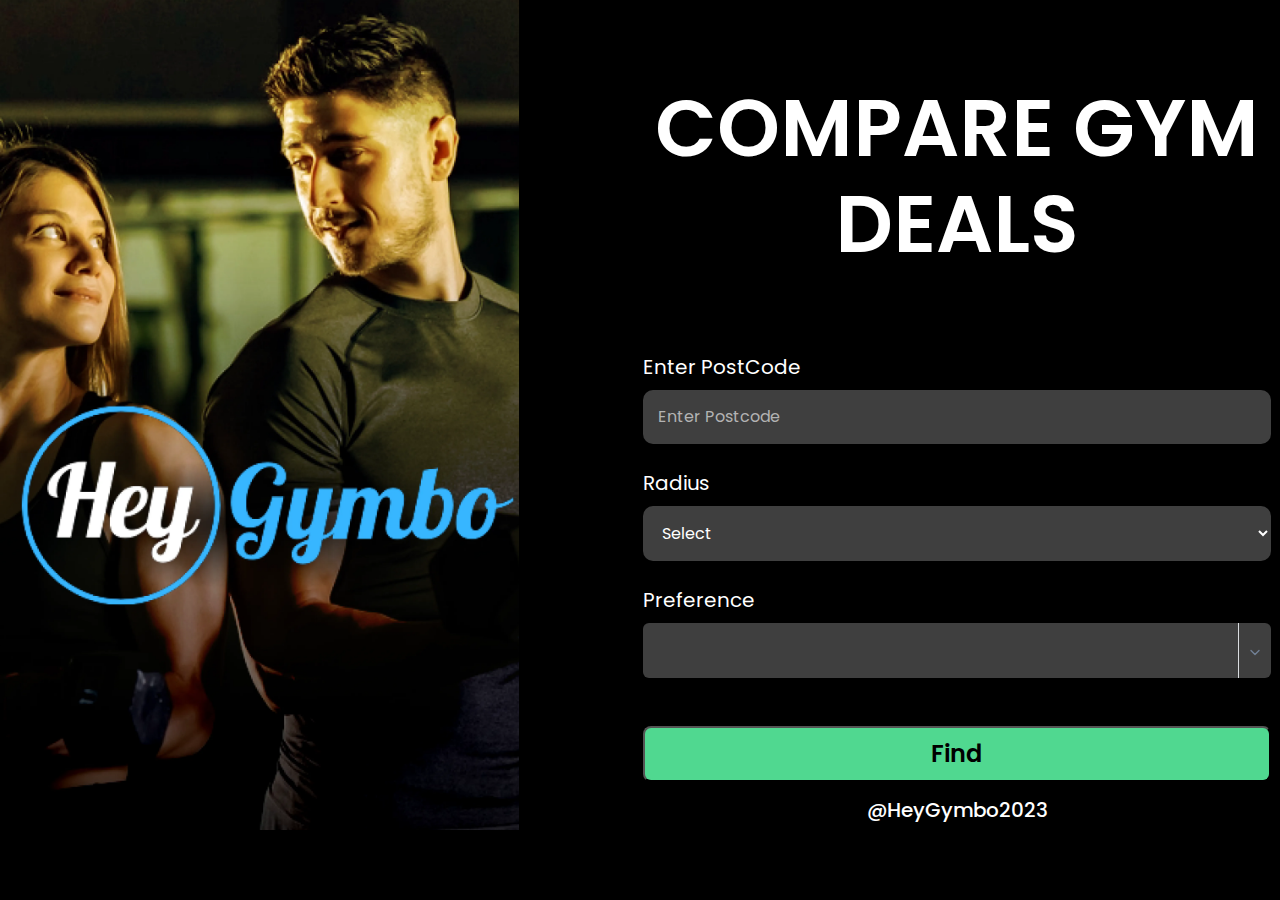
<file: index.html>
<!DOCTYPE html>
<html lang="en">
  <head>
    <meta charset="UTF-8" />
    <meta name="viewport" content="width=device-width, initial-scale=1.0" />
    <title>Hey Gymbo Website</title>
    <link
      rel="stylesheet"
      href="https://cdn.jsdelivr.net/npm/bootstrap@5.3.2/dist/css/bootstrap.min.css"
    />
    <link rel="stylesheet" href="styles/style.css" />
    <link rel="stylesheet" href="styles/multipleSelection.css">

  </head>
  <body>
    <main class="mb-5">
      <section
        class="banner row"
      >
        <div class="imgBox col-md-6 col-lg-6 col-xl-5 col-12">
          <img class="img-fluid" src="/assets/banner.webp" alt="banner image" />
        </div>
        <div class="contents col-md-6 col-lg-6 col-12">
          <h1 class="text-center fw-semibold">COMPARE GYM DEALS</h1>
          <form>
            <label for="inputPassword5" class="form-label fs-5">Enter PostCode</label>
            <input
              type="text"
              id="inputPassword"
              class="form-control input-s py-3"
              placeholder="Enter Postcode"
            />

            <label for="inputPassword5" class="form-label mt-4 fs-5 ">Radius</label>
            <select class="w-100 input-s" aria-label="Default select example" >
                <option selected>Select</option>
                <option value="1">100 m</option>
                <option value="2">200 m</option>
                <option value="3">300 m</option>
                <option value="4">500 m</option>
                <option value="5">800 m</option>
                <option value="6">1000 m</option>
                <option value="7">10000 m</option>
                <option value="8">20000 m</option>
              </select>
                <label for="inputPassword5" class="form-label mt-4 fs-5">Preference</label>
                <select name="countries form-select input-s" id="countries" multiple>
                <option value="1">24 Access</option>
                <option value="2">No Contract</option>
                <option value="3">Classes & Group Exercise</option>
                <option value="4">Swim/Sauna/Spa </option>
                <option value="5">Studio and Mat Area</option>
                <option value="6">Rowing Machine & Treadmills</option>
                <option value="7">Cafe</option>
                <option value="8">Cycling Studio</option>
                <option value="9">Boxing</option>
            </select>
              
            <div class="find-btn mt-5">
              <button class="px-4 py-2 btn-s rounded-3 fs-4 fw-semibold" type="button">Find</button>
            </div>
          </form>
          <h5 class="text-center mt-3">@HeyGymbo2023</h5>
        </div>
      </section>
    </main>

    <script src="https://cdn.jsdelivr.net/npm/bootstrap@5.3.2/dist/js/bootstrap.bundle.min.js
    "></script>
    <script src="index.js"></script>
   
    <script>
      new MultiSelectTag('countries');
    </script>
    
  </body>
</html>
</file>
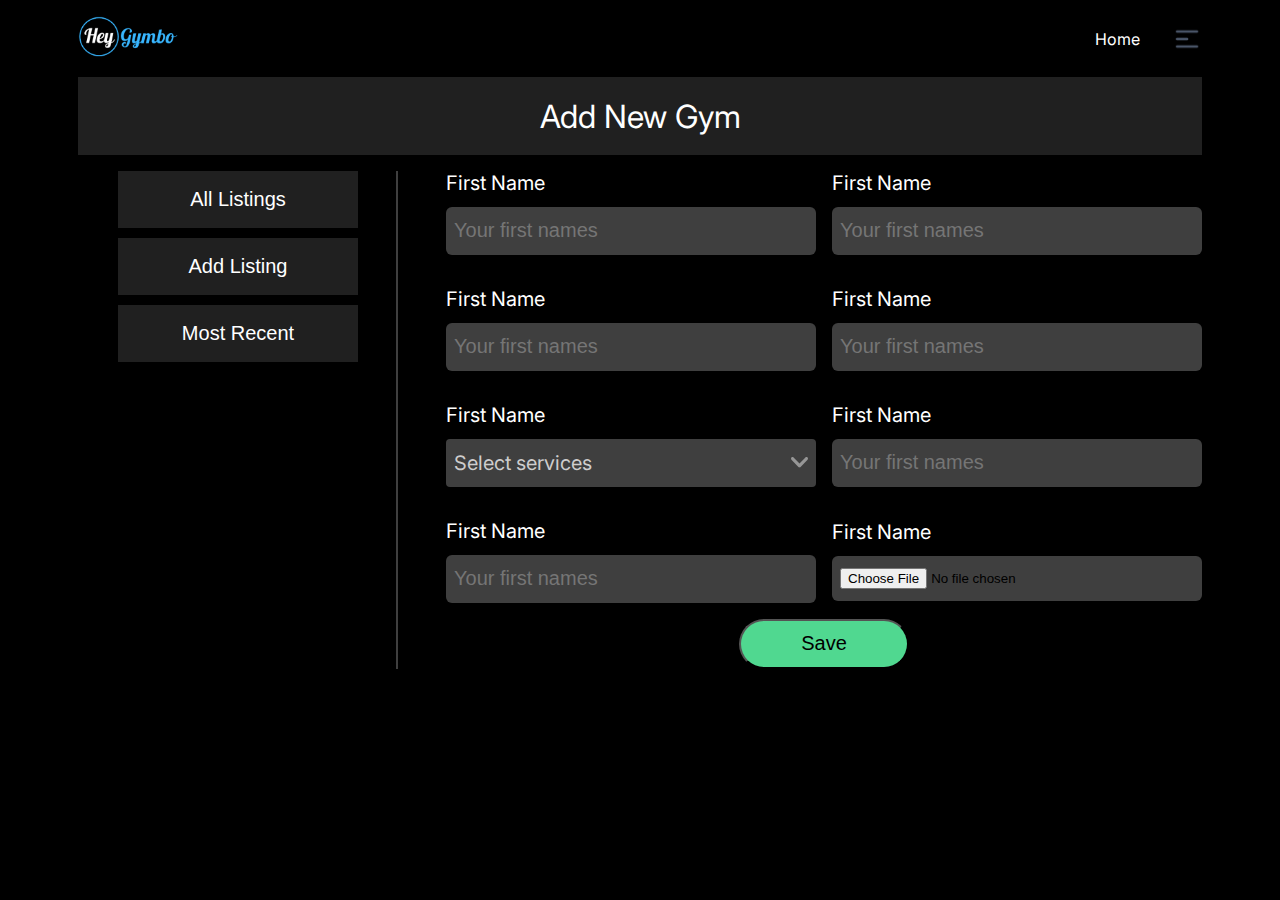
<file: Add-Listing/index.html>
<!DOCTYPE html>
<html lang="en">
  <head>
    <meta charset="UTF-8" />
    <meta name="viewport" content="width=device-width, initial-scale=1.0" />
    <link rel="stylesheet" href="style.css" />
    <title>Add Listing</title>
  </head>
  <body>
    <!-- navbar  -->
    <nav class="nav">
      <div class="container nav_wrapper">
        <!-- logo -->
        <div class="">
          <img src="../assets/logo.png" alt="" style="width: 100px" />
        </div>

        <!-- menu  -->
        <div class="menu">
          <p>home</p>
          <img src="../assets/menu.png" alt="" style="width: 30px" />
        </div>
      </div>
    </nav>
    <div class="container">
      <div>
        <div class="form_title">
          <p class="">add new gym</p>
        </div>

        <div class="wrapper">
          <!-- ------------------------------ left side ------------------------------ -->
          <div class="form_left btn_group">
            <div class="border"></div>
            <button class="btn">All listings</button>
            <button class="btn">add listing</button>
            <button class="btn">most recent</button>
          </div>

          <!-- ----------------------------- right side ----------------------------- -->
          <div class="form_right">
            <form class="form">
              <div class="form_group">
                <label for="name" class="label">First name</label>
                <input
                  type="text"
                  id="name"
                  placeholder="Your first names"
                  class="form_input"
                />
              </div>
              <div class="form_group">
                <label for="name" class="label">First name</label>
                <input
                  type="text"
                  id="name"
                  placeholder="Your first names"
                  class="form_input"
                />
              </div>
              <div class="form_group">
                <label for="name" class="label">First name</label>
                <input
                  type="text"
                  id="name"
                  placeholder="Your first names"
                  class="form_input"
                />
              </div>
              <div class="form_group">
                <label for="name" class="label">First name</label>
                <input
                  type="text"
                  id="name"
                  placeholder="Your first names"
                  class="form_input"
                />
              </div>

              <div class="form_group">
                <div class="dropdown">
                  <label for="name" class="label">First name</label>
                  <div class="select-button" onclick="toggleDropdown()">
                    Select services

                    <img
                      src="../assets/arrowdown.svg"
                      alt=""
                      style="width: 17px"
                    />
                  </div>

                  <div class="dropdown-content" id="checkboxContainer">
                    <div class="checkbox-container">
                      <label class="checkbox-label"
                        ><input
                          type="checkbox"
                          id="selectAll"
                          onchange="toggleSelectAll()"
                        />
                        Select All</label
                      >
                      <label class="checkbox-label"
                        ><input type="checkbox" value="option1" />24 Access</label
                      >
                      <label class="checkbox-label"
                        ><input type="checkbox" value="option1" />No Contract</label
                      >
                      <label class="checkbox-label"
                        ><input type="checkbox" value="option1" />Classes & Group Exercise</label
                      >
                      <label class="checkbox-label"
                        ><input type="checkbox" value="option1" />Swim/Sauna/Spa</label
                      >
                      <label class="checkbox-label"
                        ><input type="checkbox" value="option1" />Studio and Mat Area</label
                      >
                      <label class="checkbox-label"
                        ><input type="checkbox" value="option1" />Rowing Machine & Treadmills</label
                      >
                      <label class="checkbox-label"
                        ><input type="checkbox" value="option1" />Cafe</label
                      >
                      <label class="checkbox-label"
                        ><input type="checkbox" value="option1" />Cycling Studio</label
                      >
                      <label class="checkbox-label"
                        ><input type="checkbox" value="option1" />Boxing</label
                      >
                    </div>
                  </div>
                </div>
              </div>

              <div class="form_group">
                <label for="name" class="label">First name</label>
                <input
                  type="text"
                  id="name"
                  placeholder="Your first names"
                  class="form_input"
                />
              </div>
              <div class="form_group">
                <label for="name" class="label">First name</label>
                <input
                  type="text"
                  id="name"
                  placeholder="Your first names"
                  class="form_input"
                />
              </div>
              <div class="form_group">
                <label for="name" class="label">First name</label>
                <input type="file" id="name" class="file" />
              </div>
            </form>

            <button class="form_btn">save</button>
          </div>
        </div>
      </div>
    </div>

    <script src="/index.js"></script>
  </body>
</html>
</file>
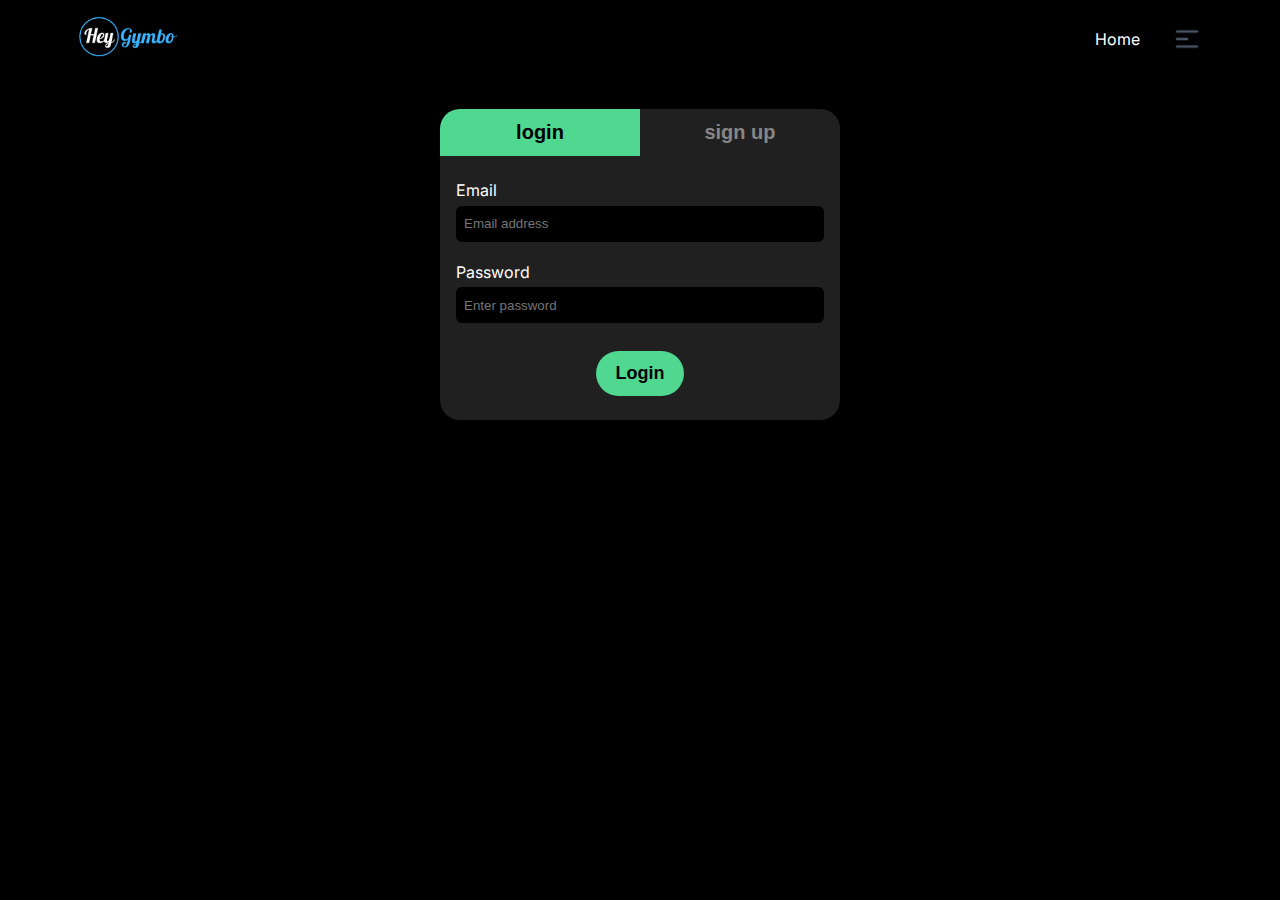
<file: login/index.html>
<!DOCTYPE html>
<html lang="en">
  <head>
    <meta charset="UTF-8" />
    <meta name="viewport" content="width=device-width, initial-scale=1.0" />
    <title>sign in</title>
    <link rel="stylesheet" href="style.css" />
  </head>
  <body>
    <!-- navbar  -->
    <nav class="nav">
      <div class="container nav_wrapper">
        <!-- logo -->
        <div class="">
          <img src="../assets/logo.png" alt="" style="width: 100px" />
        </div>

        <!-- menu  -->
        <div class="menu">
          <p>home</p>
          <img src="../assets/menu.png" alt="" style="width: 30px" />
        </div>
      </div>
    </nav>

    <main>
      <form class="form">
        <div class="btn_group">
          <button class="btn active">login</button>
          <button class="btn">sign up</button>
        </div>

        <div class="input_box" style="padding: 1rem">
          <div class="input_group">
            <label for="email">Email</label>
            <input
              type="email"
              placeholder="Email address"
              class="input_field"
              id="email"
            />
          </div>
          <div class="input_group">
            <label for="password">Password</label>
            <input
              type="password
              "
              placeholder="Enter password"
              class="input_field"
              id="password"
            />
          </div>

          <button class="sign">login</button>
        </div>
      </form>
    </main>
  </body>
</html>
</file>
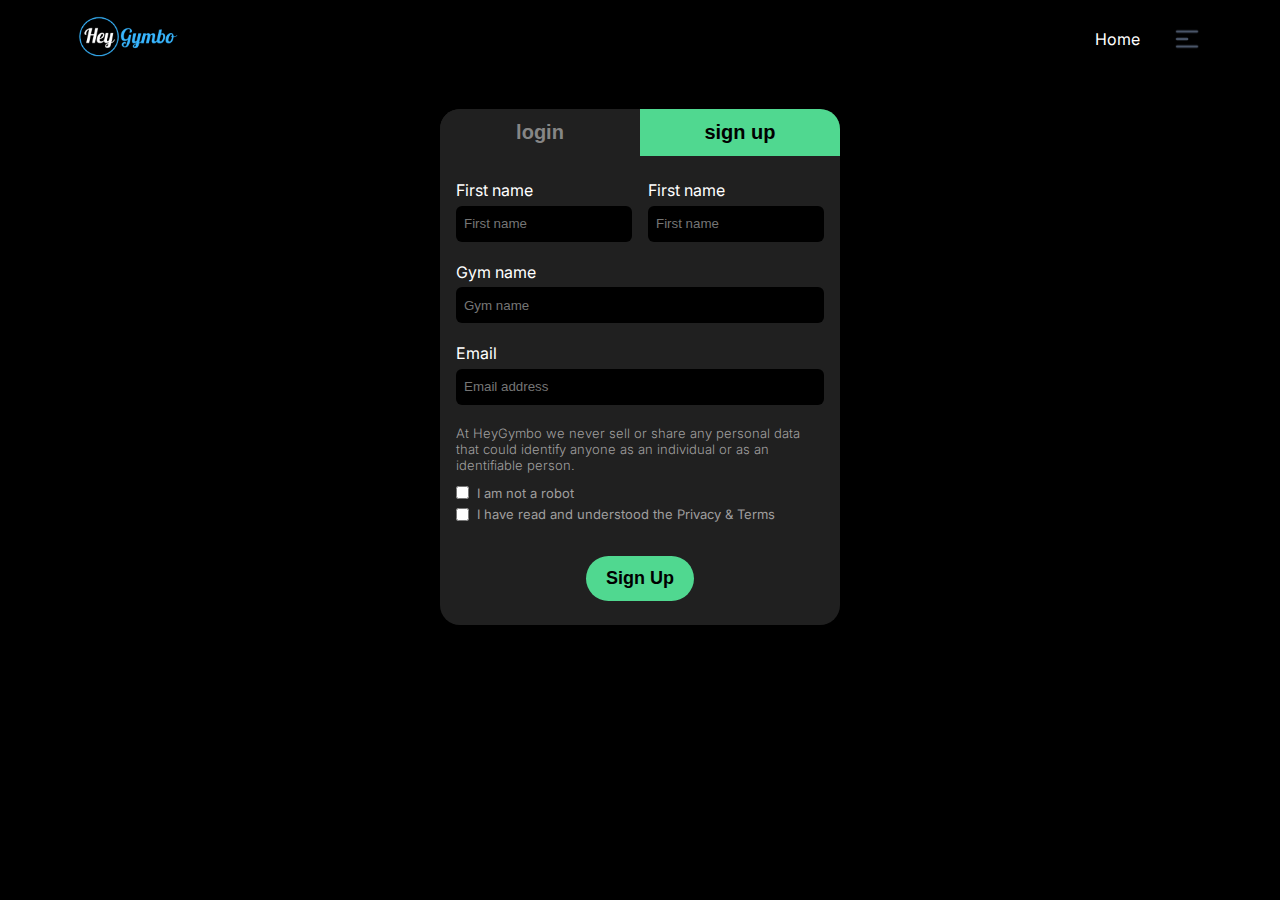
<file: signup/index.html>
<!DOCTYPE html>
<html lang="en">
  <head>
    <meta charset="UTF-8" />
    <meta name="viewport" content="width=device-width, initial-scale=1.0" />
    <title>sign up</title>
    <link rel="stylesheet" href="style.css" />
  </head>
  <body>
    <!-- navbar  -->
    <nav class="nav">
      <div class="container nav_wrapper">
        <!-- logo -->
        <div class="">
          <img src="../assets/logo.png" alt="" style="width: 100px" />
        </div>

        <!-- menu  -->
        <div class="menu">
          <p>home</p>
          <img src="../assets/menu.png" alt="" style="width: 30px" />
        </div>
      </div>
    </nav>

    <main>
      <form class="form">
        <div class="btn_group">
          <button class="btn">login</button>
          <button class="btn sign_up">sign up</button>
        </div>

        <div class="input_box" style="padding:1rem">
          <div class="input_wrapper">
            <div class="input_group">
              <label for="name">First name</label>
              <input type="text" placeholder="First name" class="input_field" />
            </div>

            <div class="input_group">
              <label for="name">First name</label>
              <input type="text" placeholder="First name" class="input_field" />
            </div>
          </div>

          <div class="input_group">
            <label for="name">Gym name</label>
            <input type="text" placeholder="Gym name" class="input_field" />
          </div>

          <div class="input_group">
            <label for="name">Email</label>
            <input
              type="email"
              placeholder="Email address"
              class="input_field"
            />
          </div>

          <div class="content">
            <p>
              At HeyGymbo we never sell or share any personal data that could
              identify anyone as an individual or as an identifiable person.
            </p>

            <div class="checkbox_container">
              <label for="checkbox" class="checkbox_wrapper">
                <input type="checkbox" id="checkbox" />
                <span>I am not a robot</span>
              </label>
              <label for="agree" class="checkbox_wrapper">
                <input type="checkbox" id="agree" />
                <span>I have read and understood the Privacy & Terms</span>
              </label>
            </div>
          </div>

          <button class="sign">sign up</button>
        </div>
      </form>
    </main>
  </body>
</html>
</file>
<file: styles/style.css>
@import url('https://fonts.googleapis.com/css2?family=Poppins:wght@200;300;400;500;600;700;800&display=swap');

* {
    margin: 0;
    padding: 0;
    text-decoration: none;

}

body {
    max-width: 1350px;
    margin: 0 auto;
    background: #000 ;
    color: white;
    font-family: 'Poppins', sans-serif;
    scroll-behavior: smooth;
    overflow-x: hidden;
}

.imgBox {
    margin-right: 100px;
}

.imgBox img{
    object-fit:cover;
    height: 100%;
}
.contents {
    margin-top: 80px;
}

.contents h1 {
    font-size:80px;
}


.input-s {
    background-color: #3f3f3f !important;
    border: none !important;
    color: white !important;
    border-radius: 10px;
    padding: 15px !important;
}



.input-s::placeholder {
    color: rgb(179, 179, 179) !important;
}

.find-btn button{
    width: 100%;
}

.btn-s {
    background-color: #50D890;
}


form {
    margin-top: 80px;
}

.sel {
    bottom: 40px;
    right: 610px;
    z-index: 10;
    color: #848383;
}

@media ( 993px <= width <= 1200px) {
    .contents h1 {
        font-size:50px;
    }
    .contents, form {
        margin-top: 40px;
        padding: 0 15px;

    }
    .imgBox {
        margin-right: 0px;
    }
}

@media ( 577px <= width <= 992px) {
    .contents h1 {
        font-size:30px;
    }
    .contents, form {
        margin-top: 40px;
        padding: 0 15px;

    }
    .imgBox {
        margin-right: 0px;
    }
}

@media (width <= 576px) {
    .contents h1 {
        font-size:30px;
    }
    .contents, form {
        margin-top: 40px;
        padding: 0 15px;
    }
    .imgBox {
        margin-right: 0px;
    }

    .find-btn  {
        display: flex;
        justify-content: center;

    }
    .find-btn button {
        width: auto;
    }
}
</file>
<file: styles/multipleSelection.css>
/* Multi Selected Field CSS  */
.mult-select-tag {
    display: flex;
    width:100%;
    flex-direction: column;
    align-items: center;
    position: relative;
    --tw-shadow: 0 1px 3px 0 rgb(0 0 0 / 0.1), 0 1px 2px -1px rgb(0 0 0 / 0.1);
    --tw-shadow-color: 0 1px 3px 0 var(--tw-shadow-color), 0 1px 2px -1px var(--tw-shadow-color);
    --border-color: rgb(218, 221, 224);
    font-family: Verdana, sans-serif;
}

.mult-select-tag .wrapper {
    width: 100%;
}

.mult-select-tag .body {
    display: flex;
    background: #3f3f3f;
    min-height: 2.15rem;
    width:100%;
    min-width: 14rem;
    height: 55px;
}

.mult-select-tag .body:hover .placeholder {
    display: none;
}

.mult-select-tag .input-container {
    display: flex;
    flex-wrap: wrap;
    flex: 1 1 auto;
    padding: 0.1rem;
}

.mult-select-tag .input-body {
    display: flex;
    width: 100%;
}

.mult-select-tag .input {
    flex:1;
    background: #3f3f3f;
    border-radius: 0.25rem;
    padding: 0.45rem;
    margin: 10px;
    color: white;
    outline: 0;
    border: 1px solid var(--border-color);
}

.mult-select-tag .btn-container {
    color: #e2eBf0;
    padding: 0.5rem;
    display: flex;
    border-left: 1px solid var(--border-color);
}

.mult-select-tag button {
    cursor: pointer;
    width: 100%;
    color: #718096;
    outline: 0;
    height: 100%;
    border: none;
    padding: 0;
    background: transparent;
    background-image: none;
    -webkit-appearance: none;
    text-transform: none;
    margin: 0;
}

.mult-select-tag button:first-child {
    width: 1rem;
    height: 90%;
}


.mult-select-tag .drawer {
    position: absolute;
    background: #3f3f3f;
    max-height: 15rem;
    z-index: 40;
    top: 98%;
    width: 100%;
    overflow-y: scroll;
    border-radius: 0.25rem;
}

.mult-select-tag ul {
    list-style-type: none;
    padding: 0.5rem;
    margin: 0;
}

.mult-select-tag ul li {
    padding: 0.5rem;
    border-radius: 0.25rem;
    cursor: pointer;
}

.mult-select-tag ul li:hover {
    background: rgb(103, 103, 103);
}

.mult-select-tag .item-container {
    display: flex;
    justify-content: center;
    align-items: center;
    color: #2c7a7b;
    padding: 0.2rem 0.6rem;
    margin: 0.2rem;
    font-weight: 500;
    border: 1px solid #81e6d9;
    background: #e6fffa;
    border-radius: 9999px;
    z-index: 30;
}

.mult-select-tag .item-label {
    max-width: 100%;
    line-height: 1;
    font-size: 0.75rem;
    font-weight: 400;
    flex: 0 1 auto;
    color: #2c7a7b;
}

.mult-select-tag .item-close-container {
    display: flex;
    flex: 1 1 auto;
    flex-direction: row-reverse;
}

.mult-select-tag .item-close-svg {
    width: 1rem;
    margin-left: 0.5rem;
    height: 1rem;
    cursor: pointer;
    border-radius: 9999px;
    display: block;
}

.hidden {
    display: none;
}

.mult-select-tag .shadow  {
    box-shadow: var(--tw-ring-offset-shadow, 0 0 #0000), var(--tw-ring-shadow, 0 0 #0000), var(--tw-shadow);
}

.mult-select-tag .rounded {
    border-radius: .375rem;
}
</file>
<file: Add-Listing/style.css>
@import url("https://fonts.googleapis.com/css2?family=Inter:wght@200;300;400;500;600;700;800;900&display=swap");

* {
  padding: 0;
  margin: 0;
  box-sizing: border-box;
}

:root {
  --bodyBg: #000;
  --dark-btn: #202020;
  ---blue-btn: #50d890;
  --input: #3f3f3f;
}

body {
  font-family: "Inter", sans-serif;
  background: var(--bodyBg);
}

.container {
  width: 100%;
  max-width: 1140px;
  margin: 0 auto;
  padding: 0 0.5rem;
}

.form_title {
  background: var(--dark-btn);
  color: #fff;
  text-align: center;
  text-transform: capitalize;
  padding: 1.2rem 0;
  font-weight: 400;
  font-size: 2rem;
}

.wrapper {
  margin: 1rem 0;
  display: grid;
  gap: 3rem;
  grid-template-columns: 320px 1fr;
}

.btn {
  background: var(--dark-btn);
  padding: 1rem 0rem;
  color: #fff;
  border: 1px solid transparent;
  outline: none;
  font-size: 20px;
  text-transform: capitalize;
  cursor: pointer;
  transition: all 0.3s;
  width: 15rem;
}

.border {
  width: 2px;
  height: 100%;
  background: var(--input);
  position: absolute;
  top: 0;
  right: 0;
}

.btn:hover {
  border: 1px solid var(---blue-btn);
}

.btn_group {
  display: flex;
  flex-direction: column;
  align-items: center;
  row-gap: 10px;
  position: relative;
}

.label {
  display: block;
  color: #fff;
  width: 100%;
  font-size: 20px;
  text-transform: capitalize;
  margin-bottom: 0.75rem;
}

.form_input {
  height: 40px;
  border-radius: 6px;
  padding: 1.5rem 0.5rem;
  outline: none;
  border: none;
  background: var(--input);
  font-size: 20px;
  width: 100%;
  color: #fff;
}

.form {
  display: grid;
  grid-template-columns: 1fr 1fr;
  gap: 1rem;
  align-items: center;
}

.form_group {
  margin-bottom: 1rem;
}
.form_btn {
  width: 170px;
  height: 50px;
  border-radius: 30px;
  background: #50d890;
  margin: 0 auto;
  display: block;
  cursor: pointer;
  font-size: 20px;
  font-weight: 500;
  text-transform: capitalize;
}
/* ----------------------------- */

.dropdown {
  position: relative;
  display: inline-block;
  width: 100%;
}

/* Style for the select button */
.select-button {
  cursor: pointer;
  padding: 0.75rem 0.5rem;
  border-radius: 4px;
  display: flex;
  justify-content: space-between;
  align-items: center;
  width: 100%;
  background: var(--input);
  color: #cecdcd;
  font-size: 20px;
}

/* Style for the dropdown content */
.dropdown-content {
  display: none;
  position: absolute;
  background-color: var(--input);
  box-shadow: 0 8px 16px rgba(0, 0, 0, 0.2);
  z-index: 1;
  width: 100%;
}

/* Style for the checkboxes */
.checkbox-container {
  padding: 8px;
  width: 100%;
}

/* Style for the checkboxes label */
.checkbox-label {
  display: block;
  margin-bottom: 8px;
  width: 100%;
  padding: 0.5rem 0.75rem;
  font-size: 20px;
  color: #fff;
}
[type="checkbox"] {
  margin-right: 0.5rem;
}

.file {
  background: var(--input);
  width: 100%;
  padding: 0.75rem 0.5rem;
  border-radius: 6px;
}

.nav_wrapper {
  width: 100%;
  display: flex;
  justify-content: space-between;
  align-items: center;
  padding: 1rem 0.5rem;
}

.menu {
  display: flex;
  align-items: center;
  gap: 2rem;
}

.menu p {
  color: #fff;
  text-transform: capitalize;
  cursor: pointer;
}
</file>
<file: login/style.css>
@import url("https://fonts.googleapis.com/css2?family=Inter:wght@200;300;400;500;600;700;800;900&display=swap");

* {
  padding: 0;
  margin: 0;
  box-sizing: border-box;
}
:root {
  --bodyBg: #000;
  --dark-btn: #202020;
  ---blue-btn: #50d890;
  --input: #3f3f3f;
}

body {
  font-family: "Inter", sans-serif;
  background: var(--bodyBg);
}

.container {
  width: 100%;
  max-width: 1140px;
  margin: 0 auto;
  padding: 0 0.5rem;
}

.nav_wrapper {
  width: 100%;
  display: flex;
  justify-content: space-between;
  align-items: center;
  padding: 1rem 0.5rem;
}

.menu {
  display: flex;
  align-items: center;
  gap: 2rem;
}

.menu p {
  color: #fff;
  text-transform: capitalize;
  cursor: pointer;
}

/* form  */
.form {
  max-width: 400px;
  width: 100%;
  margin: 2rem auto;
  background: var(--dark-btn);
  border-radius: 20px;
  overflow: hidden;
}

.btn_group {
  width: 100%;
  display: flex;
  justify-content: space-between;
  align-items: center;
  margin-bottom: 0.5rem;
}
.btn {
  padding: 0.75rem 0.5rem;
  border: none;
  outline: none;
  flex: 1;
  font-size: 20px;
  font-weight: bold;
  background: var(--dark-btn);
  color: #868686;
}

.active {
  background: var(---blue-btn);
  color: #000;
}

label {
  display: block;
  width: 100%;
  color: #fff;
  margin-bottom: 0.35rem;
}

.input_field {
  width: 100%;
  padding: 0.65rem 0.5rem;
  border-radius: 6px;
  background: var(--bodyBg);
  outline: none;
  border: none;
  color: #ececec;
}

.input_box {
  display: flex;
  flex-direction: column;
  gap: 1.25rem;
}

.input_wrapper {
  display: grid;
  grid-template-columns: repeat(2, 1fr);
  gap: 1rem;
}

.content {
  display: flex;
  flex-direction: column;
  gap: 0.75rem;
}
.content p {
  color: #9f9e9e;
  font-size: 13px;
  font-weight: 300;
}

.checkbox_wrapper {
  display: flex;
  align-items: center;
  gap: 0.5rem;
  color: #9f9e9e;
  font-size: 13px;
}

.sign {
  width: max-content;
  margin: 0.5rem auto;
  border: none;
  outline: none;
  background: var(---blue-btn);
  font-size: 18px;
  font-weight: 600;
  border-radius: 50px;
  padding: 0.75rem 1.25rem;
  text-transform: capitalize;
  cursor: pointer;
}
</file>
<file: signup/style.css>
@import url("https://fonts.googleapis.com/css2?family=Inter:wght@200;300;400;500;600;700;800;900&display=swap");

* {
  padding: 0;
  margin: 0;
  box-sizing: border-box;
}
:root {
  --bodyBg: #000;
  --dark-btn: #202020;
  ---blue-btn: #50d890;
  --input: #3f3f3f;
}

body {
  font-family: "Inter", sans-serif;
  background: var(--bodyBg);
}

.container {
  width: 100%;
  max-width: 1140px;
  margin: 0 auto;
  padding: 0 0.5rem;
}

.nav_wrapper {
  width: 100%;
  display: flex;
  justify-content: space-between;
  align-items: center;
  padding: 1rem 0.5rem;
}

.menu {
  display: flex;
  align-items: center;
  gap: 2rem;
}

.menu p {
  color: #fff;
  text-transform: capitalize;
  cursor: pointer;
}

/* form  */
.form {
  max-width: 400px;
  width: 100%;
  margin: 2rem auto;
  background: var(--dark-btn);
  border-radius: 20px;
  overflow: hidden;
}

.btn_group {
  width: 100%;
  display: flex;
  justify-content: space-between;
  align-items: center;
  margin-bottom: 0.5rem;
}
.btn {
  padding: 0.75rem 0.5rem;
  border: none;
  outline: none;
  flex: 1;
  font-size: 20px;
  font-weight: bold;
  background: var(--dark-btn);
  color: #868686;
}

.sign_up {
  background: var(---blue-btn);
  color: #000;
}

label {
  display: block;
  width: 100%;
  color: #fff;
  margin-bottom: 0.35rem;
}

.input_field {
  width: 100%;
  padding: 0.65rem 0.5rem;
  border-radius: 6px;
  background: var(--bodyBg);
  outline: none;
  border: none;
  color: #ececec;
}

.input_box {
  display: flex;
  flex-direction: column;
  gap: 1.25rem;
}

.input_wrapper {
  display: grid;
  grid-template-columns: repeat(2, 1fr);
  gap: 1rem;
}

.content {
  display: flex;
  flex-direction: column;
  gap: 0.75rem;
}
.content p {
  color: #9f9e9e;
  font-size: 13px;
  font-weight: 300;
}

.checkbox_wrapper {
  display: flex;
  align-items: center;
  gap: 0.5rem;
  color: #9f9e9e;
  font-size: 13px;
}

.sign {
  width: max-content;
  margin: 0.5rem auto;
  border: none;
  outline: none;
  background: var(---blue-btn);
  font-size: 18px;
  font-weight: 600;
  border-radius: 50px;
  padding: 0.75rem 1.25rem;
  text-transform: capitalize;
  cursor: pointer;
}
</file>
